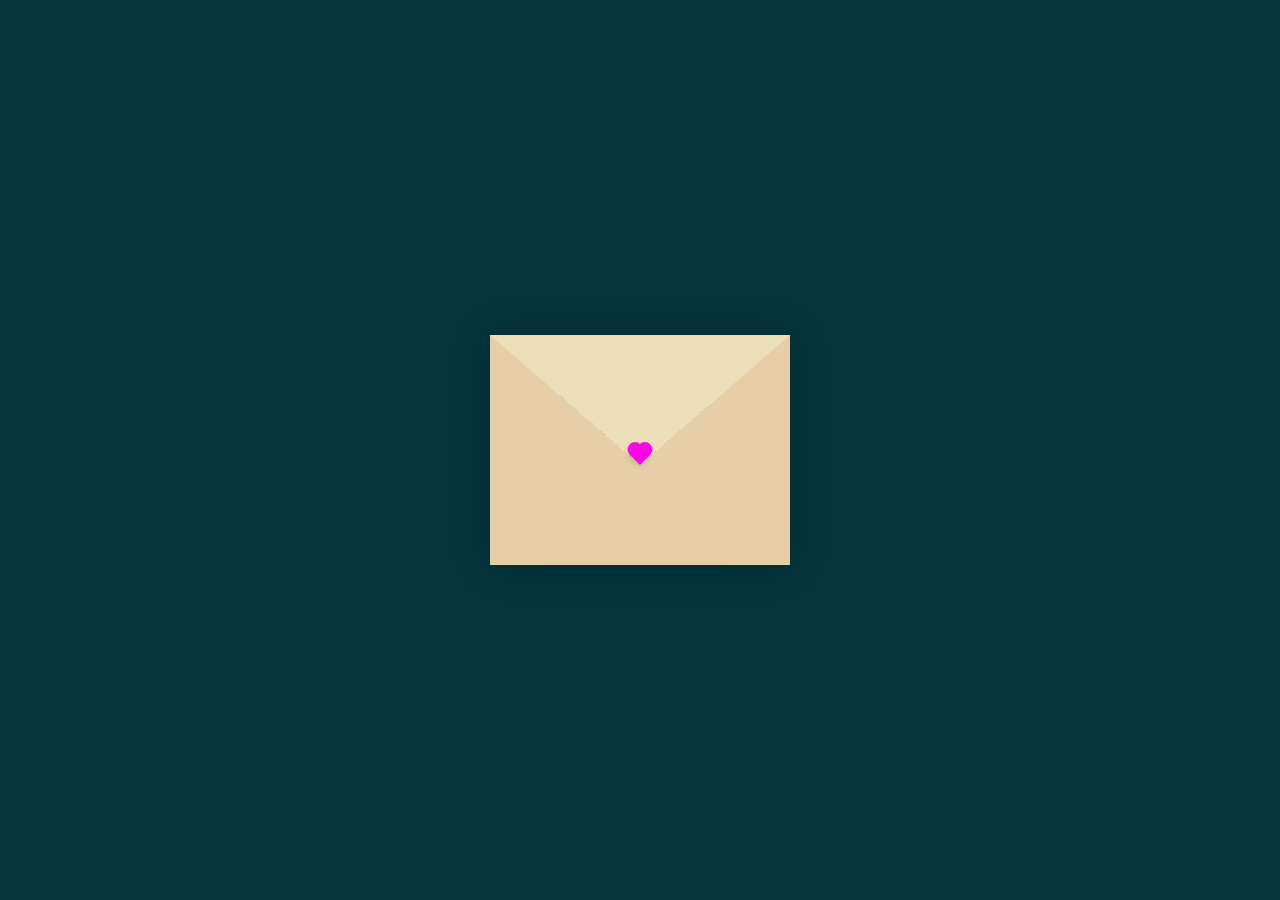
<file: Index.html>
<!DOCTYPE html>
<html lang="en">
<head>
    <meta charset="UTF-8">
    <meta http-equiv="X-UA-Compatible" content="IE=edge">
    <meta name="viewport" content="width=device-width, initial-scale=1.0">
    <title>CSS Envelope + Letter (Open/Close on Click)</title>
    <link rel="stylesheet" href="./style.css">

</head>
<body>
    <div class="container">
        <div class="envelope-wrapper">
            <div class="envelope">
                <div class="letter">
                    <div class="text">
                        <strong>Hola, </strong> <a href="Flowers.html" class="btn">Anjeli</a> 
                        <p>
                            Te escribo esta pequeña carta para recordarte lo importante que eres para mí. No ha sido mucho tiempo pero con cada día que pasa y la forma en la que me tratas hace que me encariñe cada día más con tu persona. Espero te guste este regalo y no olvides, JAMÁS, que aunque esté lejos. Te quiero mucho... 
                        </p>

                       

                    </div>    

                    
                </div>

                

            </div>

            <div class="heart"></div>
        </div>
    </div>
    <script>
        const envelope = document.querySelector('.envelope-wrapper');
        envelope.addEventListener('click', () => {
            envelope.classList.toggle('flap');
        });
    </script>
</body>
</html>
</file>
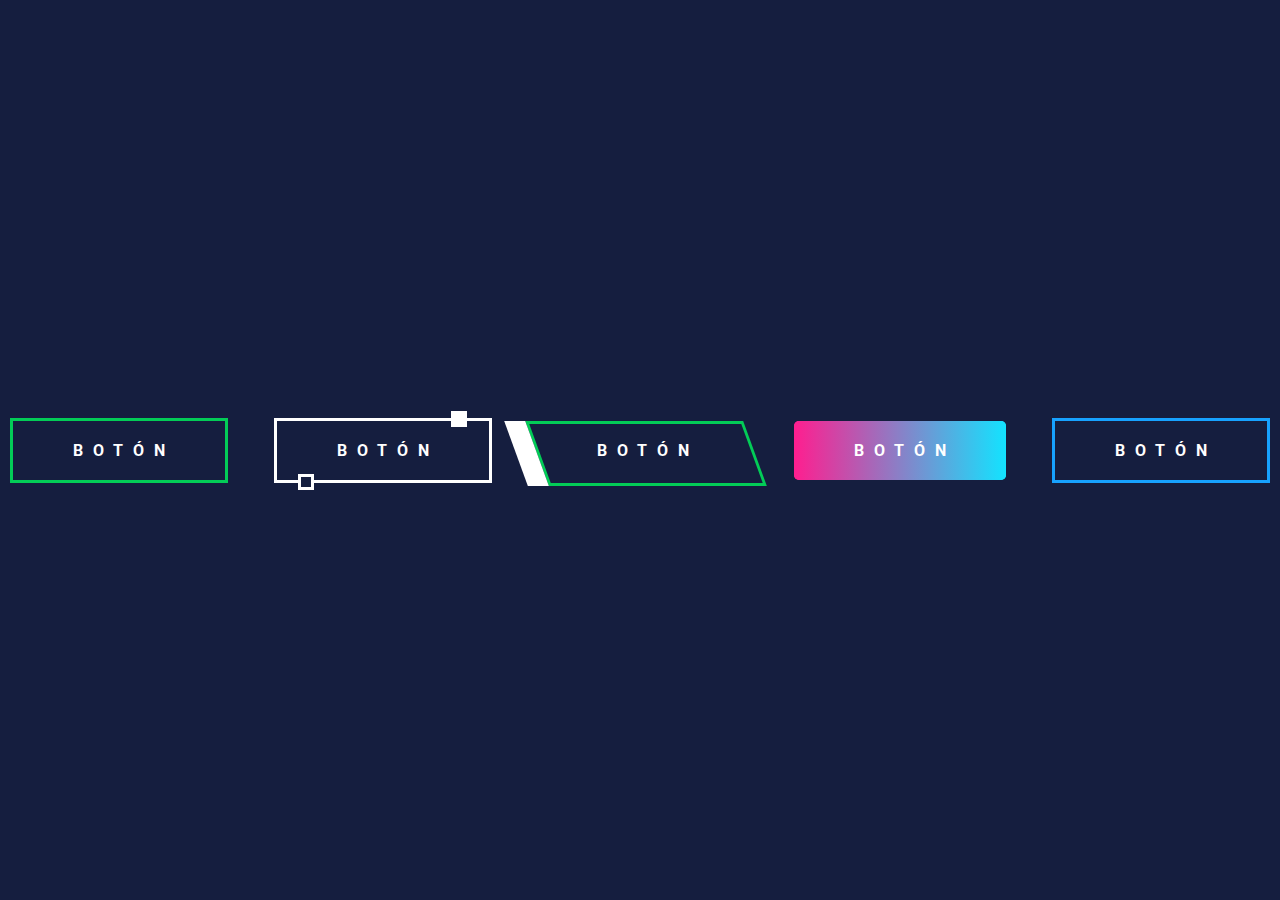
<file: Buttom/Buttom/index.html>
<!DOCTYPE html>
<html lang="en">
<head>
    <meta charset="UTF-8">
    <meta http-equiv="X-UA-Compatible" content="IE=edge">
    <meta name="viewport" content="width=device-width, initial-scale=1.0">
    <link rel="stylesheet" href="estilos.css">
</head>
<body>
    <div class="contenedor">
        <a href="#" class="btn btn-1">botón</a>
        <a href="#" class="btn btn-2">botón
            <span></span>
            <span></span>
        </a>
        <a href="#" class="btn btn-3">botón</a>
        <a href="#" class="btn btn-4">botón</a>
        <a href="#" class="btn btn-5">botón</a>
    </div>
</body>
</html>
</file>
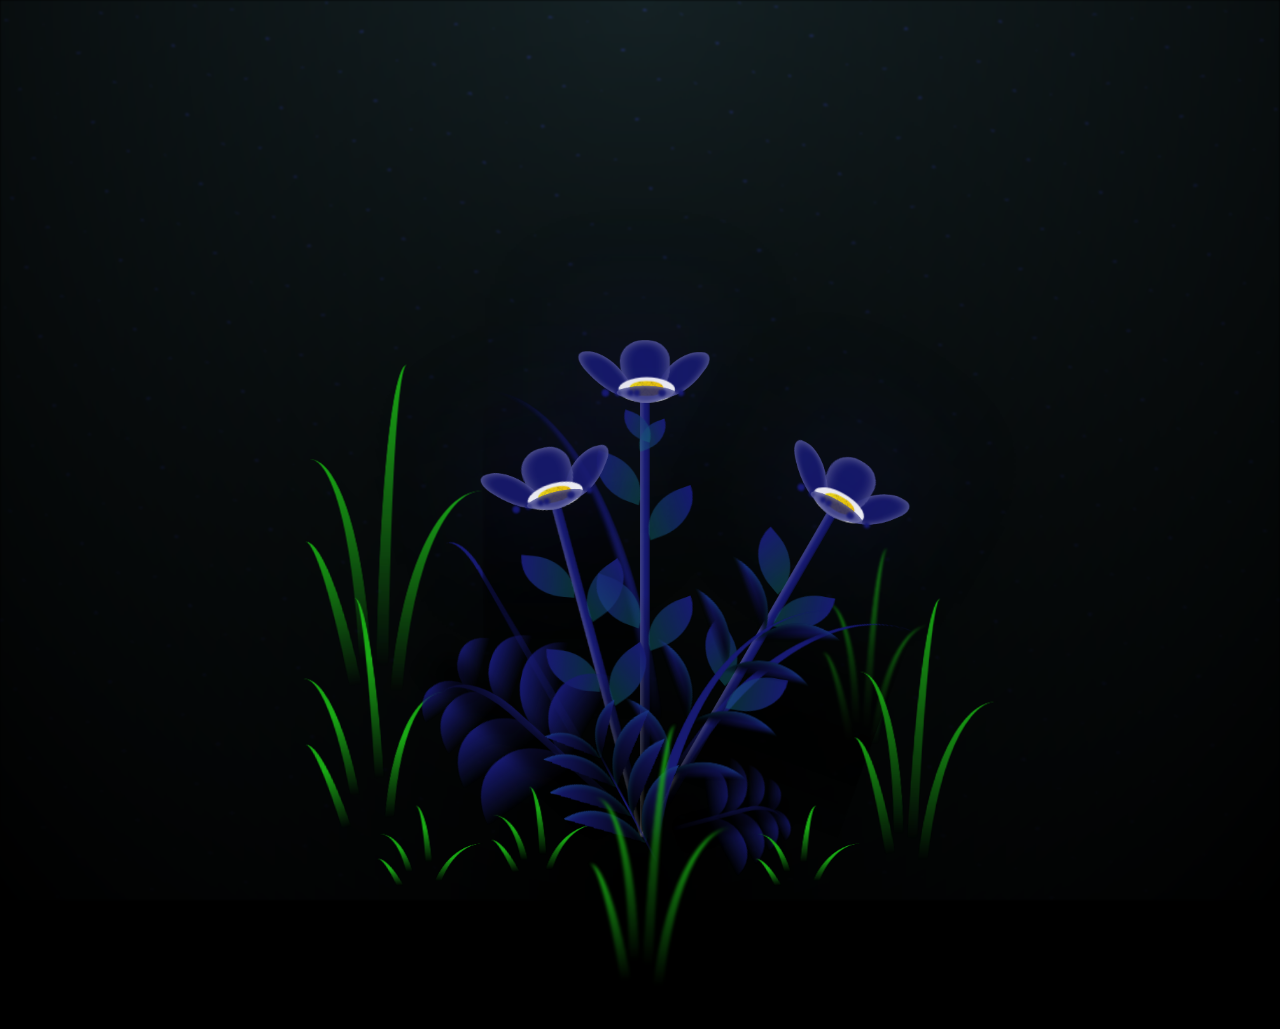
<file: Flowers.html>
<!DOCTYPE html>
<html>
<head>
	<meta charset="utf-8">
	<meta name="viewport" content="width=device-width, initial-scale=1">
	<title>Mi regalo</title>
	<link rel="stylesheet" type="text/css" href="CSS.css">

</head>
    <body class="not-loaded">
    	<script src="js.js"></script>
        <div class="night"></div>
        <div class="flowers">
          <div class="flower flower--1">
            <div class="flower__leafs flower__leafs--1">
              <div class="flower__leaf flower__leaf--1"></div>
              <div class="flower__leaf flower__leaf--2"></div>
              <div class="flower__leaf flower__leaf--3"></div>
              <div class="flower__leaf flower__leaf--4"></div>
              

              <div class="flower__white-circle"></div>
              <div class="flower__light flower__light--1"></div>
              <div class="flower__light flower__light--2"></div>
              <div class="flower__light flower__light--3"></div>
              <div class="flower__light flower__light--4"></div>
              <div class="flower__light flower__light--5"></div>
              <div class="flower__light flower__light--6"></div>
              <div class="flower__light flower__light--7"></div>
              <div class="flower__light flower__light--8"></div>
      
            </div>
            <div class="flower__line">
              <div class="flower__line__leaf flower__line__leaf--1"></div>
              <div class="flower__line__leaf flower__line__leaf--2"></div>
              <div class="flower__line__leaf flower__line__leaf--3"></div>
              <div class="flower__line__leaf flower__line__leaf--4"></div>
              <div class="flower__line__leaf flower__line__leaf--5"></div>
              <div class="flower__line__leaf flower__line__leaf--6"></div>
            </div>
          </div>
      
          <div class="flower flower--2">
            <div class="flower__leafs flower__leafs--2">
              <div class="flower__leaf flower__leaf--1"></div>
              <div class="flower__leaf flower__leaf--2"></div>
              <div class="flower__leaf flower__leaf--3"></div>
              <div class="flower__leaf flower__leaf--4"></div>
              <div class="flower__white-circle"></div>
      
              <div class="flower__light flower__light--1"></div>
              <div class="flower__light flower__light--2"></div>
              <div class="flower__light flower__light--3"></div>
              <div class="flower__light flower__light--4"></div>
              <div class="flower__light flower__light--5"></div>
              <div class="flower__light flower__light--6"></div>
              <div class="flower__light flower__light--7"></div>
              <div class="flower__light flower__light--8"></div>
      
            </div>
            <div class="flower__line">
              <div class="flower__line__leaf flower__line__leaf--1"></div>
              <div class="flower__line__leaf flower__line__leaf--2"></div>
              <div class="flower__line__leaf flower__line__leaf--3"></div>
              <div class="flower__line__leaf flower__line__leaf--4"></div>
            </div>
          </div>
      
          <div class="flower flower--3">
            <div class="flower__leafs flower__leafs--3">
              <div class="flower__leaf flower__leaf--1"></div>
              <div class="flower__leaf flower__leaf--2"></div>
              <div class="flower__leaf flower__leaf--3"></div>
              <div class="flower__leaf flower__leaf--4"></div>
              <div class="flower__white-circle"></div>
      
              <div class="flower__light flower__light--1"></div>
              <div class="flower__light flower__light--2"></div>
              <div class="flower__light flower__light--3"></div>
              <div class="flower__light flower__light--4"></div>
              <div class="flower__light flower__light--5"></div>
              <div class="flower__light flower__light--6"></div>
              <div class="flower__light flower__light--7"></div>
              <div class="flower__light flower__light--8"></div>
      
            </div>
            <div class="flower__line">
              <div class="flower__line__leaf flower__line__leaf--1"></div>
              <div class="flower__line__leaf flower__line__leaf--2"></div>
              <div class="flower__line__leaf flower__line__leaf--3"></div>
              <div class="flower__line__leaf flower__line__leaf--4"></div>
            </div>
          </div>
      
          <div class="grow-ans" style="--d:1.2s">
            <div class="flower__g-long">
              <div class="flower__g-long__top"></div>
              <div class="flower__g-long__bottom"></div>
            </div>
          </div>
      
          <div class="growing-grass">
            <div class="flower__grass flower__grass--1">
              <div class="flower__grass--top"></div>
              <div class="flower__grass--bottom"></div>
              <div class="flower__grass__leaf flower__grass__leaf--1"></div>
              <div class="flower__grass__leaf flower__grass__leaf--2"></div>
              <div class="flower__grass__leaf flower__grass__leaf--3"></div>
              <div class="flower__grass__leaf flower__grass__leaf--4"></div>
              <div class="flower__grass__leaf flower__grass__leaf--5"></div>
              <div class="flower__grass__leaf flower__grass__leaf--6"></div>
              <div class="flower__grass__leaf flower__grass__leaf--7"></div>
              <div class="flower__grass__leaf flower__grass__leaf--8"></div>
              <div class="flower__grass__overlay"></div>
            </div>
          </div>
      
          <div class="growing-grass">
            <div class="flower__grass flower__grass--2">
              <div class="flower__grass--top"></div>
              <div class="flower__grass--bottom"></div>
              <div class="flower__grass__leaf flower__grass__leaf--1"></div>
              <div class="flower__grass__leaf flower__grass__leaf--2"></div>
              <div class="flower__grass__leaf flower__grass__leaf--3"></div>
              <div class="flower__grass__leaf flower__grass__leaf--4"></div>
              <div class="flower__grass__leaf flower__grass__leaf--5"></div>
              <div class="flower__grass__leaf flower__grass__leaf--6"></div>
              <div class="flower__grass__leaf flower__grass__leaf--7"></div>
              <div class="flower__grass__leaf flower__grass__leaf--8"></div>
              <div class="flower__grass__overlay"></div>
            </div>
          </div>
      
          <div class="grow-ans" style="--d:2.4s">
            <div class="flower__g-right flower__g-right--1">
              <div class="leaf"></div>
            </div>
          </div>
      
          <div class="grow-ans" style="--d:2.8s">
            <div class="flower__g-right flower__g-right--2">
              <div class="leaf"></div>
            </div>
          </div>
      
          <div class="grow-ans" style="--d:2.8s">
            <div class="flower__g-front">
              <div class="flower__g-front__leaf-wrapper flower__g-front__leaf-wrapper--1">
                <div class="flower__g-front__leaf"></div>
              </div>
              <div class="flower__g-front__leaf-wrapper flower__g-front__leaf-wrapper--2">
                <div class="flower__g-front__leaf"></div>
              </div>
              <div class="flower__g-front__leaf-wrapper flower__g-front__leaf-wrapper--3">
                <div class="flower__g-front__leaf"></div>
              </div>
              <div class="flower__g-front__leaf-wrapper flower__g-front__leaf-wrapper--4">
                <div class="flower__g-front__leaf"></div>
              </div>
              <div class="flower__g-front__leaf-wrapper flower__g-front__leaf-wrapper--5">
                <div class="flower__g-front__leaf"></div>
              </div>
              <div class="flower__g-front__leaf-wrapper flower__g-front__leaf-wrapper--6">
                <div class="flower__g-front__leaf"></div>
              </div>
              <div class="flower__g-front__leaf-wrapper flower__g-front__leaf-wrapper--7">
                <div class="flower__g-front__leaf"></div>
              </div>
              <div class="flower__g-front__leaf-wrapper flower__g-front__leaf-wrapper--8">
                <div class="flower__g-front__leaf"></div>
              </div>
              <div class="flower__g-front__line"></div>
            </div>
          </div>
      
          <div class="grow-ans" style="--d:3.2s">
            <div class="flower__g-fr">
              <div class="leaf"></div>
              <div class="flower__g-fr__leaf flower__g-fr__leaf--1"></div>
              <div class="flower__g-fr__leaf flower__g-fr__leaf--2"></div>
              <div class="flower__g-fr__leaf flower__g-fr__leaf--3"></div>
              <div class="flower__g-fr__leaf flower__g-fr__leaf--4"></div>
              <div class="flower__g-fr__leaf flower__g-fr__leaf--5"></div>
              <div class="flower__g-fr__leaf flower__g-fr__leaf--6"></div>
              <div class="flower__g-fr__leaf flower__g-fr__leaf--7"></div>
              <div class="flower__g-fr__leaf flower__g-fr__leaf--8"></div>
            </div>
          </div>
      
          <div class="long-g long-g--0">
            <div class="grow-ans" style="--d:3s">
              <div class="leaf leaf--0"></div>
            </div>
            <div class="grow-ans" style="--d:2.2s">
              <div class="leaf leaf--1"></div>
            </div>
            <div class="grow-ans" style="--d:3.4s">
              <div class="leaf leaf--2"></div>
            </div>
            <div class="grow-ans" style="--d:3.6s">
              <div class="leaf leaf--3"></div>
            </div>
          </div>
      
          <div class="long-g long-g--1">
            <div class="grow-ans" style="--d:3.6s">
              <div class="leaf leaf--0"></div>
            </div>
            <div class="grow-ans" style="--d:3.8s">
              <div class="leaf leaf--1"></div>
            </div>
            <div class="grow-ans" style="--d:4s">
              <div class="leaf leaf--2"></div>
            </div>
            <div class="grow-ans" style="--d:4.2s">
              <div class="leaf leaf--3"></div>
            </div>
          </div>
      
          <div class="long-g long-g--2">
            <div class="grow-ans" style="--d:4s">
              <div class="leaf leaf--0"></div>
            </div>
            <div class="grow-ans" style="--d:4.2s">
              <div class="leaf leaf--1"></div>
            </div>
            <div class="grow-ans" style="--d:4.4s">
              <div class="leaf leaf--2"></div>
            </div>
            <div class="grow-ans" style="--d:4.6s">
              <div class="leaf leaf--3"></div>
            </div>
          </div>
      
          <div class="long-g long-g--3">
            <div class="grow-ans" style="--d:4s">
              <div class="leaf leaf--0"></div>
            </div>
            <div class="grow-ans" style="--d:4.2s">
              <div class="leaf leaf--1"></div>
            </div>
            <div class="grow-ans" style="--d:3s">
              <div class="leaf leaf--2"></div>
            </div>
            <div class="grow-ans" style="--d:3.6s">
              <div class="leaf leaf--3"></div>
            </div>
          </div>
      
          <div class="long-g long-g--4">
            <div class="grow-ans" style="--d:4s">
              <div class="leaf leaf--0"></div>
            </div>
            <div class="grow-ans" style="--d:4.2s">
              <div class="leaf leaf--1"></div>
            </div>
            <div class="grow-ans" style="--d:3s">
              <div class="leaf leaf--2"></div>
            </div>
            <div class="grow-ans" style="--d:3.6s">
              <div class="leaf leaf--3"></div>
            </div>
          </div>
      
          <div class="long-g long-g--5">
            <div class="grow-ans" style="--d:4s">
              <div class="leaf leaf--0"></div>
            </div>
            <div class="grow-ans" style="--d:4.2s">
              <div class="leaf leaf--1"></div>
            </div>
            <div class="grow-ans" style="--d:3s">
              <div class="leaf leaf--2"></div>
            </div>
            <div class="grow-ans" style="--d:3.6s">
              <div class="leaf leaf--3"></div>
            </div>
          </div>
      
          <div class="long-g long-g--6">
            <div class="grow-ans" style="--d:4.2s">
              <div class="leaf leaf--0"></div>
            </div>
            <div class="grow-ans" style="--d:4.4s">
              <div class="leaf leaf--1"></div>
            </div>
            <div class="grow-ans" style="--d:4.6s">
              <div class="leaf leaf--2"></div>
            </div>
            <div class="grow-ans" style="--d:4.8s">
              <div class="leaf leaf--3"></div>
            </div>
          </div>
      
          <div class="long-g long-g--7">
            <div class="grow-ans" style="--d:3s">
              <div class="leaf leaf--0"></div>
            </div>
            <div class="grow-ans" style="--d:3.2s">
              <div class="leaf leaf--1"></div>
            </div>
            <div class="grow-ans" style="--d:3.5s">
              <div class="leaf leaf--2"></div>
            </div>
            <div class="grow-ans" style="--d:3.6s">
              <div class="leaf leaf--3"></div>
            </div>
          </div>
        </div>
      </body>

</html>
</file>
<file: style.css>
:root{
  --primary: #fff;
  --bg-color: rgb(5, 53, 61);
  --bg-envelope-color: #f5edd1;
  --envelope-tab: #ecdeb8;
  --envelope-cover: #e6cfa7;
  --shadow-color: rgba(0, 0, 0, 0.2);
  --txt-color: #444;
  --heart-color: rgb(252, 8, 231);
}
body{
  margin: 0;
  padding: 0;
  box-sizing: border-box;
  background: var(--bg-color);
  display: flex;
  align-items: center;
  justify-content: center;
}
.container {
  height: 100vh;
  display: grid;
  place-items: center;
}
.container > .envelope-wrapper {
  background: var(--bg-envelope-color);
  box-shadow: 0 0 40px var(--shadow-color);
}
.envelope-wrapper > .envelope {
  position: relative;
  width: 300px;
  height: 230px;
}
.envelope-wrapper > .envelope::before {
  content: "";
  position: absolute;
  top: 0;
  z-index: 2;
  border-top: 130px solid var(--envelope-tab);
  border-right: 150px solid transparent;
  border-left: 150px solid transparent;
  transform-origin: top;
  transition: all 0.5s ease-in-out 0.7s;
}
.envelope-wrapper > .envelope::after {
  content: "";
  position: absolute;
  z-index: 2;
  width: 0px;
  height: 0px;
  border-top: 130px solid transparent;
  border-right: 150px solid var(--envelope-cover);
  border-bottom: 100px solid var(--envelope-cover);
  border-left: 150px solid var(--envelope-cover);
}
.envelope > .letter {
  position: absolute;
  right: 20%;
  bottom: 0;
  width: 54%;
  height: 80%;
  background: var(--primary);
  text-align: center;
  transition: all 1s ease-in-out;
  box-shadow: 0 0 5px var(--shadow-color);
  padding: 20px 10px;
}

.envelope > .letter > .text {
  font-family: 'Gill Sans', 'Gill Sans MT', Calibri, 'Trebuchet MS', sans-serif;
  color: var(--txt-color);
  text-align: left;
  font-size: 10px;
}
.heart {
  position: absolute;
  top: 50%;
  left: 50%;
  width: 15px;
  height: 15px;
  background: var(--heart-color);
  z-index: 4;
  transform: translate(-50%, -20%) rotate(45deg);
  transition: transform 0.5s ease-in-out 1s;
  box-shadow: 0 1px 6px var(--shadow-color);
  cursor: pointer;
}
.heart:before, 
.heart:after {
  content: "";
  position: absolute;
  width: 15px;
  height: 15px;
  background-color: var(--heart-color);
  border-radius: 50%;
}
.heart:before {
  top: -7.5px;
}
.heart:after {
  right: 7.5px;
}
.flap > .envelope:before {
  transform: rotateX(180deg);
  z-index: 0;
}
.flap > .envelope > .letter {
  bottom: 100px;
  transform: scale(1.5);
  transition-delay: 1s;
}
.flap > .heart {
  transform: rotate(90deg);
  transition-delay: 0.4s;
}
a{
  color: #FD71C8;
  text-decoration: none;
}
</file>
<file: Buttom/Buttom/estilos.css>
@import url('https://fonts.googleapis.com/css2?family=Racing+Sans+One&family=Roboto:wght@100&@700&display=swap');

*{
    margin: 0;
    padding: 0;
    font-family: 'Roboto', sans-serif;
    font-weight: bold;
    text-transform: uppercase;
    background-color: #151E3F
}

:root{
    --color: #17a2ff;
}

.contenedor{
    display: flex;
    height: 100vh;
    gap: 25px;
    flex-wrap: wrap;
    justify-content: space-around;
    align-items: center;
}

.btn{
    position: relative;
    padding: 20px 50px;
    text-decoration: none;
    color: #fff;
    letter-spacing: 10px;
    text-indent: 10px;
    z-index: 2;
}

/*-----------boton 1----------*/

.btn-1{
    overflow: hidden;
    border: 3px solid #03cc57;
    z-index: 2;
}


.btn-1::before{
    content: "";
    position: absolute;
    width: 100%;
    height: 200%;
    left: 0;
    top: -200%;
    background-color: #03cc57;
    border-radius: 50%;
    transition: all 0.6s ease;
    z-index: -1;
}

.btn-1:hover:before{
    top: 0;
    border-radius: 0%;
}

/*-----------boton 2----------*/

.btn-2{
    border: 3px solid;
}

.btn-2:hover{
    background-color: #001a2b;
    box-shadow: 0 0 20px var(--color);
    border-color: var(--color);
}

.btn-2 span:nth-child(n){
    position: absolute;
    width: 10px;
    height: 10px;
    border: 3px solid;
    transition: all 0.6s ease;
}

.btn-2 span:nth-child(1){
    right: 10%;
    top: -10px;
    background-color: #fff;
}

.btn-2 span:nth-child(2){
    left: 10%;
    bottom: -10px;
}

.btn-2:hover span:nth-child(1){
    right: 80%;
    transform: rotate(90deg);
    color: var(--color);
    background-color: var(--color);
    
}

.btn-2:hover span:nth-child(2){
    left: 80%;
    transform: rotate(90deg);
    color: var(--color);
}

/*-----------boton 3----------*/

.btn-3{
    transition: all 0.6s ease;
}

.btn-3::after{
    content: "";
    position: absolute;
    width: 10%;
    height: 110%;
    left: -10%;
    top: 0;
    transform: skew(20deg, 0deg);
    background-color: #ffffff;
    z-index: -1;
    transition: all 0.4s ease;
}

.btn-3::before{
    content: "";
    position: absolute;
    width: 100%;
    height: 100%;
    left: 0;
    top: 0;
    transform: skew(20deg, 0deg);
    border: 3px solid #03cc57;
    transition: all 0.4s ease;
    z-index: -1;
}

.btn-3:hover::after{
    background-color: #ffffff31;
    transform: skew(20deg, 0deg) translateX(240px);
}

.btn-3:hover::before{
    background-color: #03cc57;
    border: 3px solid #029740;
    transform: skew(20deg, 0deg) scale(1.1);
}

/*-----------boton 4----------*/

.btn-4::after{
    content: "";
    position: absolute;
    width: 100%;
    height: 100%;
    left: 0;
    top: 0;
    background-image: linear-gradient(90deg, rgb(255, 30, 143), rgb(19, 227, 255), rgb(251, 255, 20), rgb(255, 15, 15));
    background-size: 300%;
    border-radius: 5px;
    z-index: -1;
    transition: all 0.4s ease;
}

.btn-4:hover::after{
    background-position: 100%;
    filter: blur(15px);
}

.btn-4::before{
    content: "";
    position: absolute;
    width: 100%;
    height: 100%;
    left: 0;
    top: 0;
    background-image: linear-gradient(90deg, rgb(255, 30, 143), rgb(19, 227, 255), rgb(251, 255, 20), rgb(255, 15, 15));
    background-size: 300%;
    border-radius: 5px;
    z-index: -1;
}

.btn-4:hover::before{
    background-position: 100%;
}

/*-----------boton 5----------*/

.btn-5{
    border: 3px solid #17a2ff;
    
    overflow: hidden;
}

.btn-5::after{
    content: "";
    position: absolute;
    width: 100%;
    height: 100%;
    left: 0;
    top: 0;
    background-color: rgb(10, 157, 255);
    z-index: -2;
}

.btn-5::before{
    content: "";
    position: absolute;
    width: 100%;
    height: 250px;
    left: 0;
    bottom: -150%;
    border-radius: 30%;
    background-color: #151E3F;
    
    z-index: -1;
}

.btn-5:hover::before{
    animation: btn-5 2s linear both;
}


@keyframes btn-5 {
    0%{
        transform: rotate(0deg);
    }
    100%{
        bottom: 100px;
        transform: rotate(360deg);
        
    }
}
</file>
<file: CSS.css>
*,
*::after,
*::before {
  padding: 0;
  margin: 0;
  box-sizing: border-box;
}

:root {
  --dark-color: #000;
}

.container {
  display: flex;
  flex-direction: column;
   align-items: center;
  border: 2px #171a72;
  box-shadow: inset 0 0 5px #171a72, 0 0 10px #171a72;
  border-radius: 60px;
  max-width: 400px;
  margin: auto;
  margin-top: 140px;
  padding: 20px;
  text-align: center;
  color: white;
}

body {
  display: flex;
  align-items: flex-end;
  justify-content: center;
  min-height: 100vh;
  background-color: var(--dark-color);
  overflow: hidden;
  perspective: 1000px;
}

.night {
  position: fixed;
  left: 50%;
  top: 0;
  transform: translateX(-50%);
  width: 100%;
  height: 100%;
  filter: blur(0.1vmin);
  background-image: radial-gradient(ellipse at top, transparent 0%, 
    var(--dark-color)),
     radial-gradient(ellipse at bottom,
      var(--dark-color),
       rgba(145, 233, 255, 0.2)),
        repeating-linear-gradient(220deg, black 0px, black 19px, transparent 19px, transparent 22px),
         repeating-linear-gradient(189deg, black 0px, black 19px, transparent 19px, transparent 22px),
         repeating-linear-gradient(148deg, black 0px, black 19px, transparent 19px, transparent 22px),
          linear-gradient(90deg, #171a72, #171a72);
}

.flowers {
  position: relative;
  transform: scale(0.7);
}

.flower {
  position: absolute;
  bottom: 10vmin;
  transform-origin: bottom center;
  z-index: 10;
  --fl-speed: 0.8s;
}
.flower--1 {
  animation: moving-flower-1 4s linear infinite;
}
.flower--1 .flower__line {
  height: 70vmin;
  animation-delay: 0.3s;
}
.flower--1 .flower__line__leaf--1 {
  animation: blooming-leaf-right var(--fl-speed) 1.6s backwards;
}
.flower--1 .flower__line__leaf--2 {
  animation: blooming-leaf-right var(--fl-speed) 1.4s backwards;
}
.flower--1 .flower__line__leaf--3 {
  animation: blooming-leaf-left var(--fl-speed) 1.2s backwards;
}
.flower--1 .flower__line__leaf--4 {
  animation: blooming-leaf-left var(--fl-speed) 1s backwards;
}
.flower--1 .flower__line__leaf--5 {
  animation: blooming-leaf-right var(--fl-speed) 1.8s backwards;
}
.flower--1 .flower__line__leaf--6 {
  animation: blooming-leaf-left var(--fl-speed) 2s backwards;
}
.flower--2 {
  left: 50%;
  transform: rotate(30deg);
  animation: moving-flower-2 4s linear infinite;
}
.flower--2 .flower__line {
  height: 60vmin;
  animation-delay: 0.8s;
}
.flower--2 .flower__line__leaf--1 {
  animation: blooming-leaf-right var(--fl-speed) 1.9s backwards;
}
.flower--2 .flower__line__leaf--2 {
  animation: blooming-leaf-right var(--fl-speed) 1.7s backwards;
}
.flower--2 .flower__line__leaf--3 {
  animation: blooming-leaf-left var(--fl-speed) 1.5s backwards;
}
.flower--2 .flower__line__leaf--4 {
  animation: blooming-leaf-left var(--fl-speed) 1.3s backwards;
}
.flower--3 {
  left: 50%;
  transform: rotate(-15deg);
  animation: moving-flower-3 4s linear infinite;
}
.flower--3 .flower__line {
  animation-delay: 0.9s;
}
.flower--3 .flower__line__leaf--1 {
  animation: blooming-leaf-right var(--fl-speed) 2.5s backwards;
}
.flower--3 .flower__line__leaf--2 {
  animation: blooming-leaf-right var(--fl-speed) 2.3s backwards;
}
.flower--3 .flower__line__leaf--3 {
  animation: blooming-leaf-left var(--fl-speed) 2.1s backwards;
}
.flower--3 .flower__line__leaf--4 {
  animation: blooming-leaf-left var(--fl-speed) 1.9s backwards;
}
.flower__leafs {
  position: relative;
  animation: blooming-flower 2s backwards;
}
.flower__leafs--1 {
  animation-delay: 1.1s;
}
.flower__leafs--2 {
  animation-delay: 1.4s;
}
.flower__leafs--3 {
  animation-delay: 1.7s;
}
.flower__leafs::after {
  content: "";
  position: absolute;
  left: 0;
  top: 0;
  transform: translate(-50%, -100%);
  width: 8vmin;
  height: 8vmin;
  background-color: #171a72;
  filter: blur(10vmin);
}
.flower__leaf {
  position: absolute;
  bottom: 0;
  left: 50%;
  width: 8vmin;
  height: 11vmin;
  border-radius: 51% 49% 47% 53%/44% 45% 55% 69%;
  background-color: #171a72;
  background-image: linear-gradient(to top, #171a72, #171a72);
  transform-origin: bottom center;
  opacity: 0.9;
  box-shadow: inset 0 0 2vmin rgba(255, 255, 255, 0.5);
}
.flower__leaf--1 {
  transform: translate(-10%, 1%) rotateY(40deg) rotateX(-50deg);
}
.flower__leaf--2 {
  transform: translate(-50%, -4%) rotateX(40deg);
}
.flower__leaf--3 {
  transform: translate(-90%, 0%) rotateY(45deg) rotateX(50deg);
}
.flower__leaf--4 {
  width: 8vmin;
  height: 8vmin;
  transform-origin: bottom left;
  border-radius: 4vmin 10vmin 4vmin 4vmin;
  transform: translate(0%, 18%) rotateX(70deg) rotate(-43deg);
  background-image: linear-gradient(to top, #171a72, #171a72);
  z-index: 1;
  opacity: 0.8;
}
.flower__white-circle {
  position: absolute;
  left: -3.5vmin;
  top: -3vmin;
  width: 9vmin;
  height: 4vmin;
  border-radius: 50%;
  background-color: #fff;
}
.flower__white-circle::after {
  content: "";
  position: absolute;
  left: 50%;
  top: 45%;
  transform: translate(-50%, -50%);
  width: 60%;
  height: 60%;
  border-radius: inherit;
  background-image: repeating-linear-gradient(135deg, rgba(0, 0, 0, 0.03) 0px, rgba(0, 0, 0, 0.03) 1px, transparent 1px, transparent 12px), repeating-linear-gradient(45deg, rgba(0, 0, 0, 0.03) 0px, rgba(0, 0, 0, 0.03) 1px, transparent 1px, transparent 12px), repeating-linear-gradient(67.5deg, rgba(0, 0, 0, 0.03) 0px, rgba(0, 0, 0, 0.03) 1px, transparent 1px, transparent 12px), repeating-linear-gradient(135deg, rgba(0, 0, 0, 0.03) 0px, rgba(0, 0, 0, 0.03) 1px, transparent 1px, transparent 12px), repeating-linear-gradient(45deg, rgba(0, 0, 0, 0.03) 0px, rgba(0, 0, 0, 0.03) 1px, transparent 1px, transparent 12px), repeating-linear-gradient(112.5deg, rgba(0, 0, 0, 0.03) 0px, rgba(0, 0, 0, 0.03) 1px, transparent 1px, transparent 12px), repeating-linear-gradient(112.5deg, rgba(0, 0, 0, 0.03) 0px, rgba(0, 0, 0, 0.03) 1px, transparent 1px, transparent 12px), repeating-linear-gradient(45deg, rgba(0, 0, 0, 0.03) 0px, rgba(0, 0, 0, 0.03) 1px, transparent 1px, transparent 12px), repeating-linear-gradient(22.5deg, rgba(0, 0, 0, 0.03) 0px, rgba(0, 0, 0, 0.03) 1px, transparent 1px, transparent 12px), repeating-linear-gradient(45deg, rgba(0, 0, 0, 0.03) 0px, rgba(0, 0, 0, 0.03) 1px, transparent 1px, transparent 12px), repeating-linear-gradient(22.5deg, rgba(0, 0, 0, 0.03) 0px, rgba(0, 0, 0, 0.03) 1px, transparent 1px, transparent 12px), repeating-linear-gradient(135deg, rgba(0, 0, 0, 0.03) 0px, rgba(0, 0, 0, 0.03) 1px, transparent 1px, transparent 12px), repeating-linear-gradient(157.5deg, rgba(0, 0, 0, 0.03) 0px, rgba(0, 0, 0, 0.03) 1px, transparent 1px, transparent 12px), repeating-linear-gradient(67.5deg, rgba(0, 0, 0, 0.03) 0px, rgba(0, 0, 0, 0.03) 1px, transparent 1px, transparent 12px), repeating-linear-gradient(67.5deg, rgba(0, 0, 0, 0.03) 0px, rgba(0, 0, 0, 0.03) 1px, transparent 1px, transparent 12px), linear-gradient(90deg, #ffeb12, #ffce00);
}
.flower__line {
  height: 55vmin;
  width: 1.5vmin;
  background-image: linear-gradient(to left, rgba(0, 0, 0, 0.2), transparent, rgba(255, 255, 255, 0.2)), linear-gradient(to top, transparent 10%, #171a72, #171a72);
  box-shadow: inset 0 0 2px rgba(0, 0, 0, 0.5);
  animation: grow-flower-tree 4s backwards;
}
.flower__line__leaf {
  --w: 7vmin;
  --h: calc(var(--w) + 2vmin);
  position: absolute;
  top: 20%;
  left: 90%;
  width: var(--w);
  height: var(--h);
  border-top-right-radius: var(--h);
  border-bottom-left-radius: var(--h);
  background-image: linear-gradient(to top, rgba(20, 117, 122, 0.4), #171a72);
}
.flower__line__leaf--1 {
  transform: rotate(70deg) rotateY(30deg);
}
.flower__line__leaf--2 {
  top: 45%;
  transform: rotate(70deg) rotateY(30deg);
}
.flower__line__leaf--3, .flower__line__leaf--4, .flower__line__leaf--6 {
  border-top-right-radius: 0;
  border-bottom-left-radius: 0;
  border-top-left-radius: var(--h);
  border-bottom-right-radius: var(--h);
  left: -460%;
  top: 12%;
  transform: rotate(-70deg) rotateY(30deg);
}
.flower__line__leaf--4 {
  top: 40%;
}
.flower__line__leaf--5 {
  top: 0;
  transform-origin: left;
  transform: rotate(70deg) rotateY(30deg) scale(0.6);
}
.flower__line__leaf--6 {
  top: -2%;
  left: -450%;
  transform-origin: right;
  transform: rotate(-70deg) rotateY(30deg) scale(0.6);
}
.flower__light {
  position: absolute;
  bottom: 0vmin;
  width: 1vmin;
  height: 1vmin;
  background-color: #171a72;
  border-radius: 50%;
  filter: blur(0.2vmin);
  animation: light-ans 4s linear infinite backwards;
}
.flower__light:nth-child(odd) {
  background-color: #171a72;
}
.flower__light--1 {
  left: -2vmin;
  animation-delay: 1s;
}
.flower__light--2 {
  left: 3vmin;
  animation-delay: 0.5s;
}
.flower__light--3 {
  left: -6vmin;
  animation-delay: 0.3s;
}
.flower__light--4 {
  left: 6vmin;
  animation-delay: 0.9s;
}
.flower__light--5 {
  left: -1vmin;
  animation-delay: 1.5s;
}
.flower__light--6 {
  left: -4vmin;
  animation-delay: 3s;
}
.flower__light--7 {
  left: 3vmin;
  animation-delay: 2s;
}
.flower__light--8 {
  left: -6vmin;
  animation-delay: 3.5s;
}
.flower__grass {
  --c: #171a72;
  --line-w: 1.5vmin;
  position: absolute;
  bottom: 12vmin;
  left: -7vmin;
  display: flex;
  flex-direction: column;
  align-items: flex-end;
  z-index: 20;
  transform-origin: bottom center;
  transform: rotate(-48deg) rotateY(40deg);
}
.flower__grass--1 {
  animation: moving-grass 2s linear infinite;
}
.flower__grass--2 {
  left: 2vmin;
  bottom: 10vmin;
  transform: scale(0.5) rotate(75deg) rotateX(10deg) rotateY(-200deg);
  opacity: 0.8;
  z-index: 0;
  animation: moving-grass--2 1.5s linear infinite;
}
.flower__grass--top {
  width: 7vmin;
  height: 10vmin;
  border-top-right-radius: 100%;
  border-right: var(--line-w) solid var(--c);
  transform-origin: bottom center;
  transform: rotate(-2deg);
}
.flower__grass--bottom {
  margin-top: -2px;
  width: var(--line-w);
  height: 25vmin;
  background-image: linear-gradient(to top, transparent, var(--c));
}
.flower__grass__leaf {
  --size: 10vmin;
  position: absolute;
  width: calc(var(--size) * 2.1);
  height: var(--size);
  border-top-left-radius: var(--size);
  border-top-right-radius: var(--size);
  background-image: linear-gradient(to top, transparent, transparent 30%, var(--c));
  z-index: 100;
}
.flower__grass__leaf--1 {
  top: -6%;
  left: 30%;
  --size: 6vmin;
  transform: rotate(-20deg);
  animation: growing-grass-ans--1 2s 2.6s backwards;
}
@keyframes growing-grass-ans--1 {
  0% {
    transform-origin: bottom left;
    transform: rotate(-20deg) scale(0);
  }
}
.flower__grass__leaf--2 {
  top: -5%;
  left: -110%;
  --size: 6vmin;
  transform: rotate(10deg);
  animation: growing-grass-ans--2 2s 2.4s linear backwards;
}
@keyframes growing-grass-ans--2 {
  0% {
    transform-origin: bottom right;
    transform: rotate(10deg) scale(0);
  }
}
.flower__grass__leaf--3 {
  top: 5%;
  left: 60%;
  --size: 8vmin;
  transform: rotate(-18deg) rotateX(-20deg);
  animation: growing-grass-ans--3 2s 2.2s linear backwards;
}
@keyframes growing-grass-ans--3 {
  0% {
    transform-origin: bottom left;
    transform: rotate(-18deg) rotateX(-20deg) scale(0);
  }
}
.flower__grass__leaf--4 {
  top: 6%;
  left: -135%;
  --size: 8vmin;
  transform: rotate(2deg);
  animation: growing-grass-ans--4 2s 2s linear backwards;
}
@keyframes growing-grass-ans--4 {
  0% {
    transform-origin: bottom right;
    transform: rotate(2deg) scale(0);
  }
}
.flower__grass__leaf--5 {
  top: 20%;
  left: 60%;
  --size: 10vmin;
  transform: rotate(-24deg) rotateX(-20deg);
  animation: growing-grass-ans--5 2s 1.8s linear backwards;
}
@keyframes growing-grass-ans--5 {
  0% {
    transform-origin: bottom left;
    transform: rotate(-24deg) rotateX(-20deg) scale(0);
  }
}
.flower__grass__leaf--6 {
  top: 22%;
  left: -180%;
  --size: 10vmin;
  transform: rotate(10deg);
  animation: growing-grass-ans--6 2s 1.6s linear backwards;
}
@keyframes growing-grass-ans--6 {
  0% {
    transform-origin: bottom right;
    transform: rotate(10deg) scale(0);
  }
}
.flower__grass__leaf--7 {
  top: 39%;
  left: 70%;
  --size: 10vmin;
  transform: rotate(-10deg);
  animation: growing-grass-ans--7 2s 1.4s linear backwards;
}
@keyframes growing-grass-ans--7 {
  0% {
    transform-origin: bottom left;
    transform: rotate(-10deg) scale(0);
  }
}
.flower__grass__leaf--8 {
  top: 40%;
  left: -215%;
  --size: 11vmin;
  transform: rotate(10deg);
  animation: growing-grass-ans--8 2s 1.2s linear backwards;
}
@keyframes growing-grass-ans--8 {
  0% {
    transform-origin: bottom right;
    transform: rotate(10deg) scale(0);
  }
}
.flower__grass__overlay {
  position: absolute;
  top: -10%;
  right: 0%;
  width: 100%;
  height: 100%;
  background-color: rgba(0, 0, 0, 0.6);
  filter: blur(1.5vmin);
  z-index: 100;
}
.flower__g-long {
  --w: 2vmin;
  --h: 6vmin;
  --c: #171a72;
  position: absolute;
  bottom: 10vmin;
  left: -3vmin;
  transform-origin: bottom center;
  transform: rotate(-30deg) rotateY(-20deg);
  display: flex;
  flex-direction: column;
  align-items: flex-end;
  animation: flower-g-long-ans 3s linear infinite;
}
@keyframes flower-g-long-ans {
  0%, 100% {
    transform: rotate(-30deg) rotateY(-20deg);
  }
  50% {
    transform: rotate(-32deg) rotateY(-20deg);
  }
}
.flower__g-long__top {
  top: calc(var(--h) * -1);
  width: calc(var(--w) + 1vmin);
  height: var(--h);
  border-top-right-radius: 100%;
  border-right: 0.7vmin solid var(--c);
  transform: translate(-0.7vmin, 1vmin);
}
.flower__g-long__bottom {
  width: var(--w);
  height: 50vmin;
  transform-origin: bottom center;
  background-image: linear-gradient(to top, transparent 30%, var(--c));
  box-shadow: inset 0 0 2px rgba(0, 0, 0, 0.5);
  clip-path: polygon(35% 0, 65% 1%, 100% 100%, 0% 100%);
}
.flower__g-right {
  position: absolute;
  bottom: 6vmin;
  left: -2vmin;
  transform-origin: bottom left;
  transform: rotate(20deg);
}
.flower__g-right .leaf {
  width: 30vmin;
  height: 50vmin;
  border-top-left-radius: 100%;
  border-left: 2vmin solid #171a72;
  background-image: linear-gradient(to bottom, transparent, var(--dark-color) 60%);
  mask-image: linear-gradient(to top, transparent 30%, #171a72 60%);
}
.flower__g-right--1 {
  animation: flower-g-right-ans 2.5s linear infinite;
}
.flower__g-right--2 {
  left: 5vmin;
  transform: rotateY(-180deg);
  animation: flower-g-right-ans--2 3s linear infinite;
}
.flower__g-right--2 .leaf {
  height: 75vmin;
  filter: blur(0.3vmin);
  opacity: 0.8;
}
@keyframes flower-g-right-ans {
  0%, 100% {
    transform: rotate(20deg);
  }
  50% {
    transform: rotate(24deg) rotateX(-20deg);
  }
}
@keyframes flower-g-right-ans--2 {
  0%, 100% {
    transform: rotateY(-180deg) rotate(0deg) rotateX(-20deg);
  }
  50% {
    transform: rotateY(-180deg) rotate(6deg) rotateX(-20deg);
  }
}
.flower__g-front {
  position: absolute;
  bottom: 6vmin;
  left: 2.5vmin;
  z-index: 100;
  transform-origin: bottom center;
  transform: rotate(-28deg) rotateY(30deg) scale(1.04);
  animation: flower__g-front-ans 2s linear infinite;
}
@keyframes flower__g-front-ans {
  0%, 100% {
    transform: rotate(-28deg) rotateY(30deg) scale(1.04);
  }
  50% {
    transform: rotate(-35deg) rotateY(40deg) scale(1.04);
  }
}
.flower__g-front__line {
  width: 0.3vmin;
  height: 20vmin;
  background-image: linear-gradient(to top, transparent, #171a72, transparent 100%);
  position: relative;
}
.flower__g-front__leaf-wrapper {
  position: absolute;
  top: 0;
  left: 0;
  transform-origin: bottom left;
  transform: rotate(10deg);
}
.flower__g-front__leaf-wrapper:nth-child(even) {
  left: 0vmin;
  transform: rotateY(-180deg) rotate(5deg);
  animation: flower__g-front__leaf-left-ans 1s ease-in backwards;
}
.flower__g-front__leaf-wrapper:nth-child(odd) {
  animation: flower__g-front__leaf-ans 1s ease-in backwards;
}
.flower__g-front__leaf-wrapper--1 {
  top: -8vmin;
  transform: scale(0.7);
  animation: flower__g-front__leaf-ans 1s 5.5s ease-in backwards !important;
}
.flower__g-front__leaf-wrapper--2 {
  top: -8vmin;
  transform: rotateY(-180deg) scale(0.7) !important;
  animation: flower__g-front__leaf-left-ans-2 1s 4.6s ease-in backwards !important;
}
.flower__g-front__leaf-wrapper--3 {
  top: -3vmin;
  animation: flower__g-front__leaf-ans 1s 4.6s ease-in backwards;
}
.flower__g-front__leaf-wrapper--4 {
  top: -3vmin;
  transform: rotateY(-180deg) scale(0.9) !important;
  animation: flower__g-front__leaf-left-ans-2 1s 4.6s ease-in backwards !important;
}
@keyframes flower__g-front__leaf-left-ans-2 {
  0% {
    transform: rotateY(-180deg) scale(0);
  }
}
.flower__g-front__leaf-wrapper--5, .flower__g-front__leaf-wrapper--6 {
  top: 2vmin;
}
.flower__g-front__leaf-wrapper--7, .flower__g-front__leaf-wrapper--8 {
  top: 6.5vmin;
}
.flower__g-front__leaf-wrapper--2 {
  animation-delay: 5.2s !important;
}
.flower__g-front__leaf-wrapper--3 {
  animation-delay: 4.9s !important;
}
.flower__g-front__leaf-wrapper--5 {
  animation-delay: 4.3s !important;
}
.flower__g-front__leaf-wrapper--6 {
  animation-delay: 4.1s !important;
}
.flower__g-front__leaf-wrapper--7 {
  animation-delay: 3.8s !important;
}
.flower__g-front__leaf-wrapper--8 {
  animation-delay: 3.5s !important;
}
@keyframes flower__g-front__leaf-ans {
  0% {
    transform: rotate(10deg) scale(0);
  }
}
@keyframes flower__g-front__leaf-left-ans {
  0% {
    transform: rotateY(-180deg) rotate(5deg) scale(0);
  }
}
.flower__g-front__leaf {
  width: 10vmin;
  height: 10vmin;
  border-radius: 100% 0% 0% 100%/100% 100% 0% 0%;
  box-shadow: inset 0 2px 1vmin rgba(44, 238, 252, 0.2);
  background-image: linear-gradient(to bottom left, transparent, var(--dark-color)), linear-gradient(to bottom right, #171a72 50%, transparent 50%, transparent);
  -webkit-mask-image: linear-gradient(to bottom right, #171a72 50%, transparent 50%, transparent);
  mask-image: linear-gradient(to bottom right, #171a72 50%, transparent 50%, transparent);
}
.flower__g-fr {
  position: absolute;
  bottom: -4vmin;
  left: vmin;
  transform-origin: bottom left;
  z-index: 10;
  animation: flower__g-fr-ans 2s linear infinite;
}
@keyframes flower__g-fr-ans {
  0%, 100% {
    transform: rotate(2deg);
  }
  50% {
    transform: rotate(4deg);
  }
}
.flower__g-fr .leaf {
  width: 30vmin;
  height: 50vmin;
  border-top-left-radius: 100%;
  border-left: 2vmin solid #171a72;
  mask-image: linear-gradient(to top, transparent 25%, #171a72 50%);
  position: relative;
  z-index: 1;
}
.flower__g-fr__leaf {
  position: absolute;
  top: 0;
  left: 0;
  width: 10vmin;
  height: 10vmin;
  border-radius: 100% 0% 0% 100%/100% 100% 0% 0%;
  box-shadow: inset 0 2px 1vmin rgba(44, 238, 252, 0.2);
  background-image: linear-gradient(to bottom left, transparent, var(--dark-color) 98%), linear-gradient(to bottom right, #171a72 45%, transparent 50%, transparent);
  mask-image: linear-gradient(135deg, #171a72 40%, transparent 50%, transparent);
}
.flower__g-fr__leaf--1 {
  left: 20vmin;
  transform: rotate(45deg);
  animation: flower__g-fr-leaft-ans-1 0.5s 5.2s linear backwards;
}
@keyframes flower__g-fr-leaft-ans-1 {
  0% {
    transform-origin: left;
    transform: rotate(45deg) scale(0);
  }
}
.flower__g-fr__leaf--2 {
  left: 12vmin;
  top: -7vmin;
  transform: rotate(25deg) rotateY(-180deg);
  animation: flower__g-fr-leaft-ans-6 0.5s 5s linear backwards;
}
.flower__g-fr__leaf--3 {
  left: 15vmin;
  top: 6vmin;
  transform: rotate(55deg);
  animation: flower__g-fr-leaft-ans-5 0.5s 4.8s linear backwards;
}
.flower__g-fr__leaf--4 {
  left: 6vmin;
  top: -2vmin;
  transform: rotate(25deg) rotateY(-180deg);
  animation: flower__g-fr-leaft-ans-6 0.5s 4.6s linear backwards;
}
.flower__g-fr__leaf--5 {
  left: 10vmin;
  top: 14vmin;
  transform: rotate(55deg);
  animation: flower__g-fr-leaft-ans-5 0.5s 4.4s linear backwards;
}
@keyframes flower__g-fr-leaft-ans-5 {
  0% {
    transform-origin: left;
    transform: rotate(55deg) scale(0);
  }
}
.flower__g-fr__leaf--6 {
  left: 0vmin;
  top: 6vmin;
  transform: rotate(25deg) rotateY(-180deg);
  animation: flower__g-fr-leaft-ans-6 0.5s 4.2s linear backwards;
}
@keyframes flower__g-fr-leaft-ans-6 {
  0% {
    transform-origin: right;
    transform: rotate(25deg) rotateY(-180deg) scale(0);
  }
}
.flower__g-fr__leaf--7 {
  left: 5vmin;
  top: 22vmin;
  transform: rotate(45deg);
  animation: flower__g-fr-leaft-ans-7 0.5s 4s linear backwards;
}
@keyframes flower__g-fr-leaft-ans-7 {
  0% {
    transform-origin: left;
    transform: rotate(45deg) scale(0);
  }
}
.flower__g-fr__leaf--8 {
  left: -4vmin;
  top: 15vmin;
  transform: rotate(15deg) rotateY(-180deg);
  animation: flower__g-fr-leaft-ans-8 0.5s 3.8s linear backwards;
}
@keyframes flower__g-fr-leaft-ans-8 {
  0% {
    transform-origin: right;
    transform: rotate(15deg) rotateY(-180deg) scale(0);
  }
}

.long-g {
  position: absolute;
  bottom: 25vmin;
  left: -42vmin;
  transform-origin: bottom left;
}
.long-g--1 {
  bottom: 0vmin;
  transform: scale(0.8) rotate(-5deg);
}
.long-g--1 .leaf {
mask-image: linear-gradient(to top, transparent 40%, #171a72 80%) !important;
}
.long-g--1 .leaf--1 {
  --w: 5vmin;
  --h: 60vmin;
  left: -2vmin;
  transform: rotate(3deg) rotateY(-180deg);
}
.long-g--2, .long-g--3 {
  bottom: -3vmin;
  left: -35vmin;
  transform-origin: center;
  transform: scale(0.6) rotateX(60deg);
}
.long-g--2 .leaf, .long-g--3 .leaf {
  mask-image: linear-gradient(to top, transparent 50%, #171a72 80%) !important;
}
.long-g--2 .leaf--1, .long-g--3 .leaf--1 {
  left: -1vmin;
  transform: rotateY(-180deg);
}
.long-g--3 {
  left: -17vmin;
  bottom: 0vmin;
}
.long-g--3 .leaf {
  mask-image: linear-gradient(to top, transparent 40%, #171a72 80%) !important;
}
.long-g--4 {
  left: 25vmin;
  bottom: -3vmin;
  transform-origin: center;
  transform: scale(0.6) rotateX(60deg);
}
.long-g--4 .leaf {
  mask-image: linear-gradient(to top, transparent 50%, #171a72 80%) !important;
}
.long-g--5 {
  left: 42vmin;
  bottom: 0vmin;
  transform: scale(0.8) rotate(2deg);
}
.long-g--6 {
  left: 0vmin;
  bottom: -20vmin;
  z-index: 100;
  filter: blur(0.3vmin);
  transform: scale(0.8) rotate(2deg);
}
.long-g--7 {
  left: 35vmin;
  bottom: 20vmin;
  z-index: -1;
  filter: blur(0.3vmin);
  transform: scale(0.6) rotate(2deg);
  opacity: 0.7;
}
.long-g .leaf {
  --w: 15vmin;
  --h: 40vmin;
  --c: #1aaa15;
  position: absolute;
  bottom: 0;
  width: var(--w);
  height: var(--h);
  border-top-left-radius: 100%;
  border-left: 2vmin solid var(--c);
  mask-image: linear-gradient(to top, transparent 20%, var(--dark-color));
  transform-origin: bottom center;
}
.long-g .leaf--0 {
  left: 2vmin;
  animation: leaf-ans-1 4s linear infinite;
}
.long-g .leaf--1 {
  --w: 5vmin;
  --h: 60vmin;
  animation: leaf-ans-1 4s linear infinite;
}
.long-g .leaf--2 {
  --w: 10vmin;
  --h: 40vmin;
  left: -0.5vmin;
  bottom: 5vmin;
  transform-origin: bottom left;
  transform: rotateY(-180deg);
  animation: leaf-ans-2 3s linear infinite;
}
.long-g .leaf--3 {
  --w: 5vmin;
  --h: 30vmin;
  left: -1vmin;
  bottom: 3.2vmin;
  transform-origin: bottom left;
  transform: rotate(-10deg) rotateY(-180deg);
  animation: leaf-ans-3 3s linear infinite;
}

@keyframes leaf-ans-1 {
  0%, 100% {
    transform: rotate(-5deg) scale(1);
  }
  50% {
    transform: rotate(5deg) scale(1.1);
  }
}
@keyframes leaf-ans-2 {
  0%, 100% {
    transform: rotateY(-180deg) rotate(5deg);
  }
  50% {
    transform: rotateY(-180deg) rotate(0deg) scale(1.1);
  }
}
@keyframes leaf-ans-3 {
  0%, 100% {
    transform: rotate(-10deg) rotateY(-180deg);
  }
  50% {
    transform: rotate(-20deg) rotateY(-180deg);
  }
}
.grow-ans {
  animation: grow-ans 2s var(--d) backwards;
}

@keyframes grow-ans {
  0% {
    transform: scale(0);
    opacity: 0;
  }
}
@keyframes light-ans {
  0% {
    opacity: 0;
    transform: translateY(0vmin);
  }
  25% {
    opacity: 1;
    transform: translateY(-5vmin) translateX(-2vmin);
  }
  50% {
    opacity: 1;
    transform: translateY(-15vmin) translateX(2vmin);
    filter: blur(0.2vmin);
  }
  75% {
    transform: translateY(-20vmin) translateX(-2vmin);
    filter: blur(0.2vmin);
  }
  100% {
    transform: translateY(-30vmin);
    opacity: 0;
    filter: blur(1vmin);
  }
}
@keyframes moving-flower-1 {
  0%, 100% {
    transform: rotate(2deg);
  }
  50% {
    transform: rotate(-2deg);
  }
}
@keyframes moving-flower-2 {
  0%, 100% {
    transform: rotate(18deg);
  }
  50% {
    transform: rotate(14deg);
  }
}
@keyframes moving-flower-3 {
  0%, 100% {
    transform: rotate(-18deg);
  }
  50% {
    transform: rotate(-20deg) rotateY(-10deg);
  }
}
@keyframes blooming-leaf-right {
  0% {
    transform-origin: left;
    transform: rotate(70deg) rotateY(30deg) scale(0);
  }
}
@keyframes blooming-leaf-left {
  0% {
    transform-origin: right;
    transform: rotate(-70deg) rotateY(30deg) scale(0);
  }
}
@keyframes grow-flower-tree {
  0% {
    height: 0;
    border-radius: 1vmin;
  }
}
@keyframes blooming-flower {
  0% {
    transform: scale(0);
  }
}
@keyframes moving-grass {
  0%, 100% {
    transform: rotate(-48deg) rotateY(40deg);
  }
  50% {
    transform: rotate(-50deg) rotateY(40deg);
  }
}
@keyframes moving-grass--2 {
  0%, 100% {
    transform: scale(0.5) rotate(75deg) rotateX(10deg) rotateY(-200deg);
  }
  50% {
    transform: scale(0.5) rotate(79deg) rotateX(10deg) rotateY(-200deg);
  }
}
.growing-grass {
  animation: growing-grass-ans 1s 2s backwards;
}

@keyframes growing-grass-ans {
  0% {
    transform: scale(0);
  }
}
.not-loaded * {
  animation-play-state: paused !important;
}
</file>
